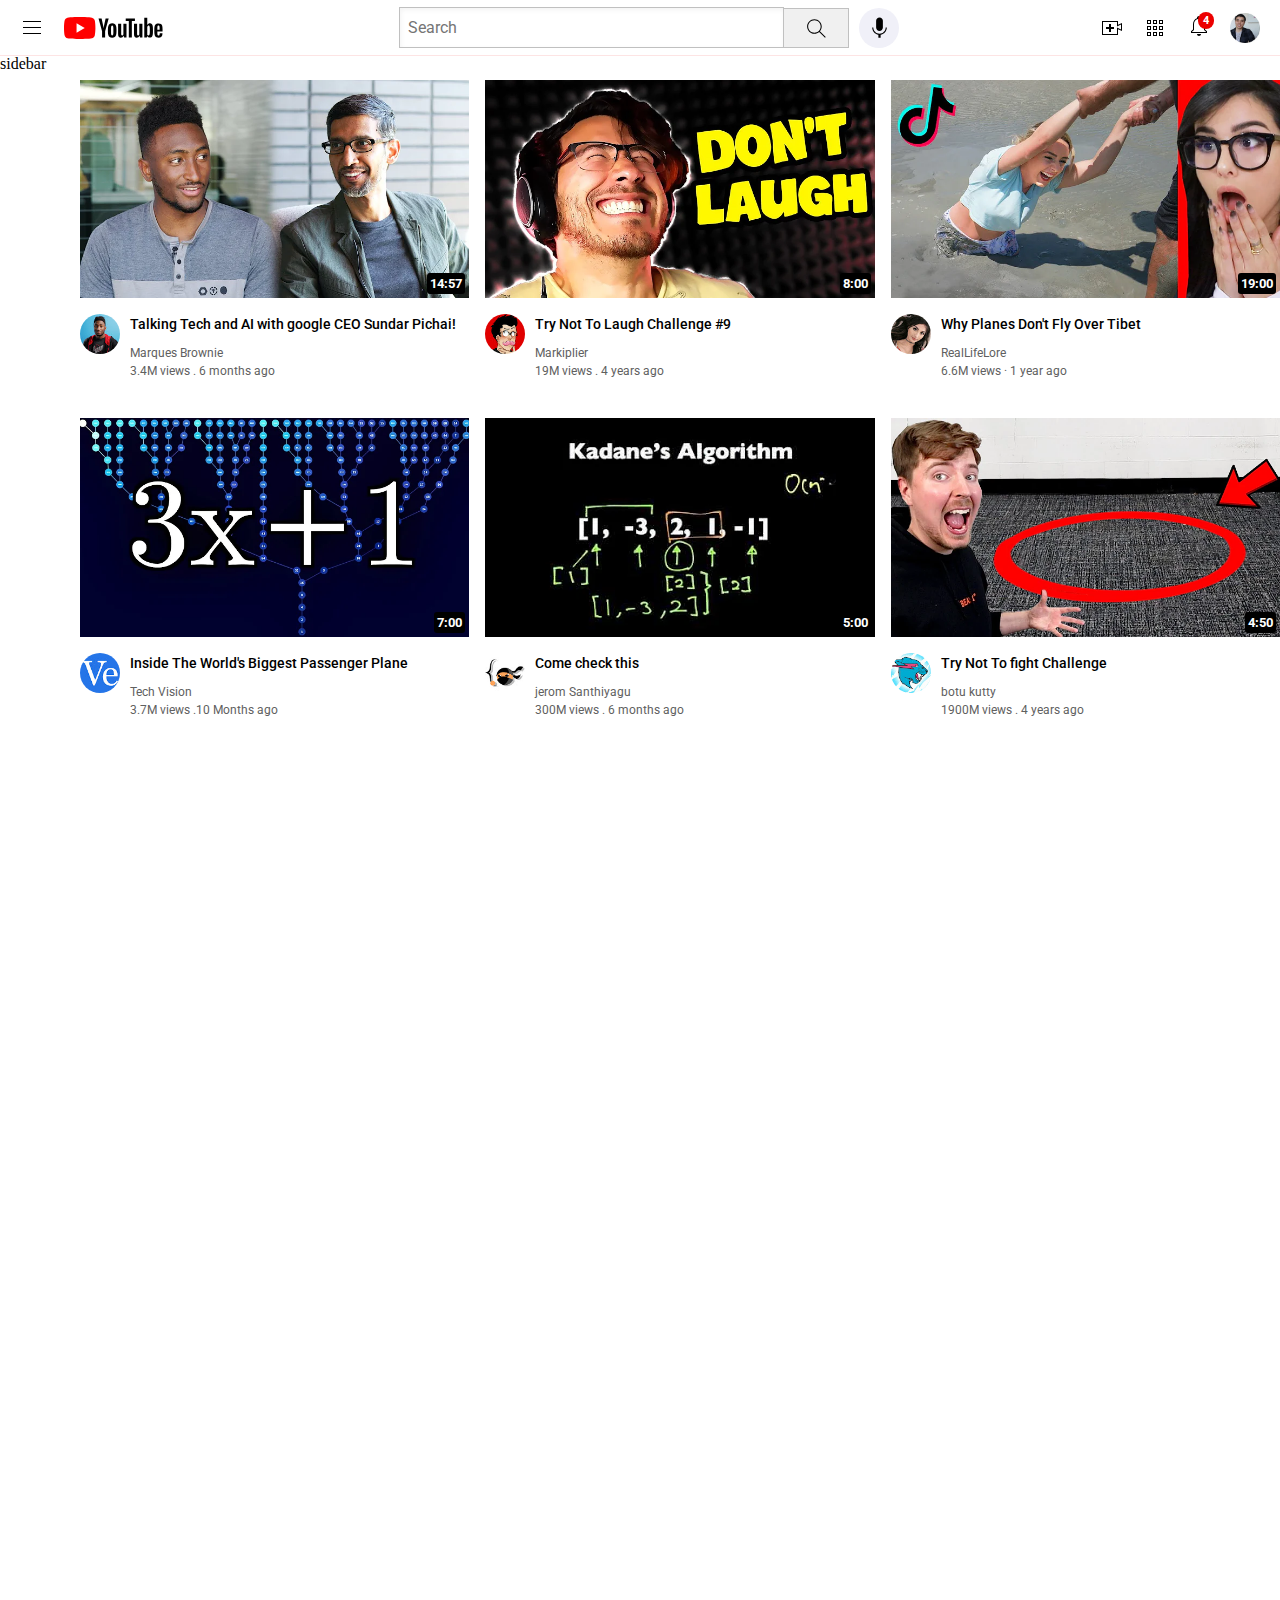
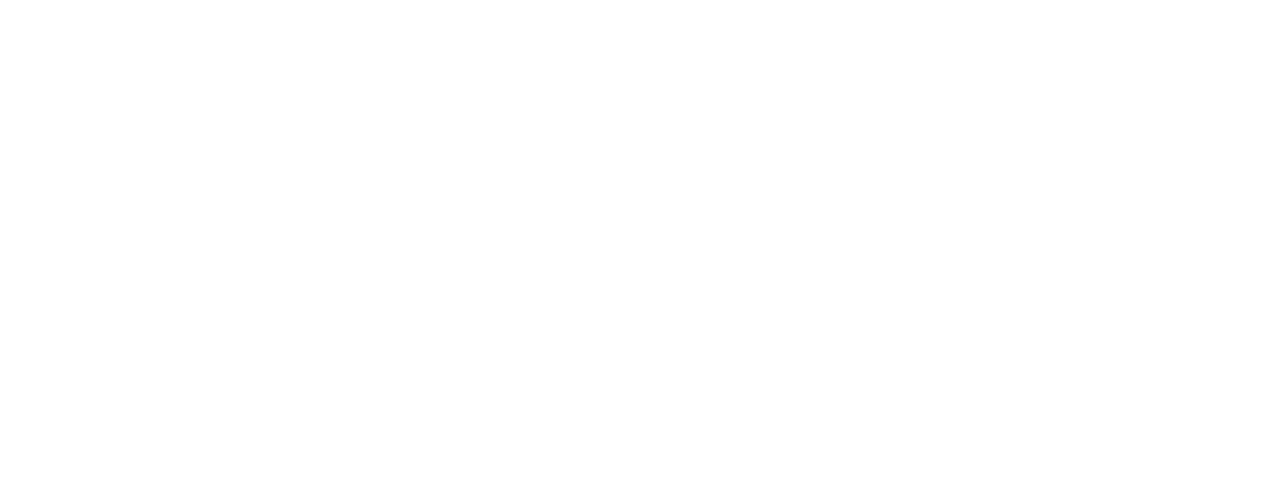
<file: index.html>
<!DOCTYPE html>
<html>
    <head>
        <title>YouTube.com Clone</title>

        <link rel="preconnect" href="https://fonts.googleapis.com">
        <link rel="preconnect" href="https://fonts.gstatic.com" crossorigin>
        <link href="https://fonts.googleapis.com/css2?family=Roboto:ital,wght@0,400;0,500;1,700&display=swap" rel="stylesheet">
        <link rel="stylesheet" href="styles/general.css">
        <link rel="stylesheet" href="styles/headre.css">
        <link rel="stylesheet" href="styles/video-preview.css">
        <link rel="stylesheet" href="styles/sidebar.css">
    </head>
    <body>
        <div class="header">
        <div class="left">
            <img class="hamburger-menu" src="icons/hamburger-menu.svg">
            <img class="youtube-logo" src="icons/youtube-logo.svg">
        </div>
        <div class="middle">
            
            <input class="search-bar" type="text" placeholder="Search">
            <button class="search-button">
                <img class="search" src="icons/search.svg">

            </button>
            <button class="microphone-button">
                <img class="microphone" src="icons/voice-search-icon.svg">

            </button>
                           </div>
        <div class="right">

            <img class="upload-icon" src="icons/upload.svg">
            <img class="youtube-apps-icons" src="icons/youtube-apps.svg">
            <div class="notifications">
                <img class="notifications-icon" src="icons/notifications.svg">
                <div class="number-notification">4</div>
            </div>
            
            <img class="current-user" src="Channel logo/my-channel.jpeg">
        </div>
        </div>
        
        <div class="sidebar">
            sidebar
        </div>

        <div class="video-preview-grid">
            <div class="video-preview">

                <div class="thumbnail-row">
                    <img class="thumbnail"  src="thumbnails/thumbnail-1.webp">

                    <div class="video-timing">14:57</div>
                </div>
                <div class="video-info-grid">
                    <div class="channellogo">
                        <img class="profile-picture" src="Channel logo/channel-1.jpeg">
            
                    </div>
            
                    <div class="video-info">
                        <p class="video-title"> 
                            Talking Tech and AI with google CEO Sundar Pichai!
                         </p>
                         <p class="video-author">
                            Marques Brownie
                         </p>
                         <p class="video-stats"> 
                            3.4M views . 6 months ago
                         </p>
            
                    </div>
                    
                    
                </div>
            
            
            
                       
                       
                </div>
                <div class="video-preview">
            
                    <div class="thumbnail-row">
                        <img class="thumbnail"  src="thumbnails/thumbnail-2.webp">
                        <div class="video-timing">8:00</div>
                    </div>
                    <div class="video-info-grid">
                        <div class="channellogo">
                            <img class="profile-picture" src="Channel logo/channel-2.jpeg">

                    
                
                        </div>
                
                        <div class="video-info">
                            <p class="video-title"> 
                                Try Not To Laugh Challenge #9
                             </p>
                             <p class="video-author">
                                Markiplier
                             </p>
                             <p class="video-stats"> 
                                19M views . 4 years ago
                             </p>
                
                        </div>
                        
                        
                    </div>
                
                
                
                           
                           
                    </div>
            
            
                    <div class="video-preview">
            
                        <div class="thumbnail-row">
                            <img class="thumbnail"  src="thumbnails/thumbnail-3.webp">
                            <div class="video-timing">
                                19:00
                            </div>
                        </div>
                        <div class="video-info-grid">
                            <div class="channellogo">
                                <img class="profile-picture" src="Channel logo/channel-3.jpeg">
                    
                            </div>
                    
                            <div class="video-info">
                                <p class="video-title"> 
                                     
                                Why Planes Don't Fly Over Tibet
                                 </p>
                                 <p class="video-author">
                                    RealLifeLore

                                   
                                 </p>
                                 <p class="video-stats"> 
                                    6.6M views · 1 year ago
                                 </p>
                    
                            </div>
                            
                            
                        </div>
                    
                    
                    
                               
                               
                        </div>
                        <div class="video-preview">
                    
                            <div class="thumbnail-row">
                                <img class="thumbnail"  src="thumbnails/thumbnail-4.webp">
                                <div class="video-timing">
                                    7:00
                                </div>
                            </div>
                            <div class="video-info-grid">
                                <div class="channellogo">
                                    <img class="profile-picture" src="Channel logo/channel-4.jpeg">
                        
                                </div>
                        
                                <div class="video-info">
                                    <p class="video-title"> 
                                       
                                          Inside The World's Biggest Passenger Plane
                                     </p>
                                     <p class="video-author">
                                     Tech Vision
                                     </p>
                                     <p class="video-stats"> 
                                        3.7M views .10 Months ago
                                     </p>
                        
                                </div>
                                
                                
                            </div>
                        
                        
                        
                                   
                                   
                            </div>
            
            
                            <div class="video-preview">
            
                                <div class="thumbnail-row">
                                    <img class="thumbnail"  src="thumbnails/thumbnail-5.webp">
                                    <div class="video-timing">
                                        5:00
                                    </div>
                                </div>
                                <div class="video-info-grid">
                                    <div class="channellogo">
                                        <img class="profile-picture" src="Channel logo/channel-5.jpeg">
                            
                                    </div>
                            
                                    <div class="video-info">
                                        <p class="video-title"> 
                                        Come check this 
                                         </p>
                                         <p class="video-author">
                                             jerom Santhiyagu
                                         </p>
                                         <p class="video-stats"> 
                                            300M views . 6 months ago
                                         </p>
                            
                                    </div>
                                    
                                    
                                </div>
                            
                            
                            
                                       
                                       
                                </div>
                                <div class="video-preview">
                            
                                    <div class="thumbnail-row">
                                        <img class="thumbnail"  src="thumbnails/thumbnail-6.webp">
                                        <div class="video-timing">
                                            4:50
                                        </div>
                                    </div>
                                    <div class="video-info-grid">
                                        <div class="channellogo">
                                            <img class="profile-picture" src="Channel logo/channel-6.jpeg">
                                
                                        </div>
                                
                                        <div class="video-info">
                                            <p class="video-title"> 
                                                Try Not To fight Challenge
                                             </p>
                                             <p class="video-author">
                                                botu kutty
                                             </p>
                                             <p class="video-stats"> 
                                                1900M views . 4 years ago
                                             </p>
                                
                                        </div>
                                        
                                        
                                    </div>
                                
                                
                                
                                           
                                           
                                    </div>


        </div>
        
    
        
    </body>
</html>
</file>
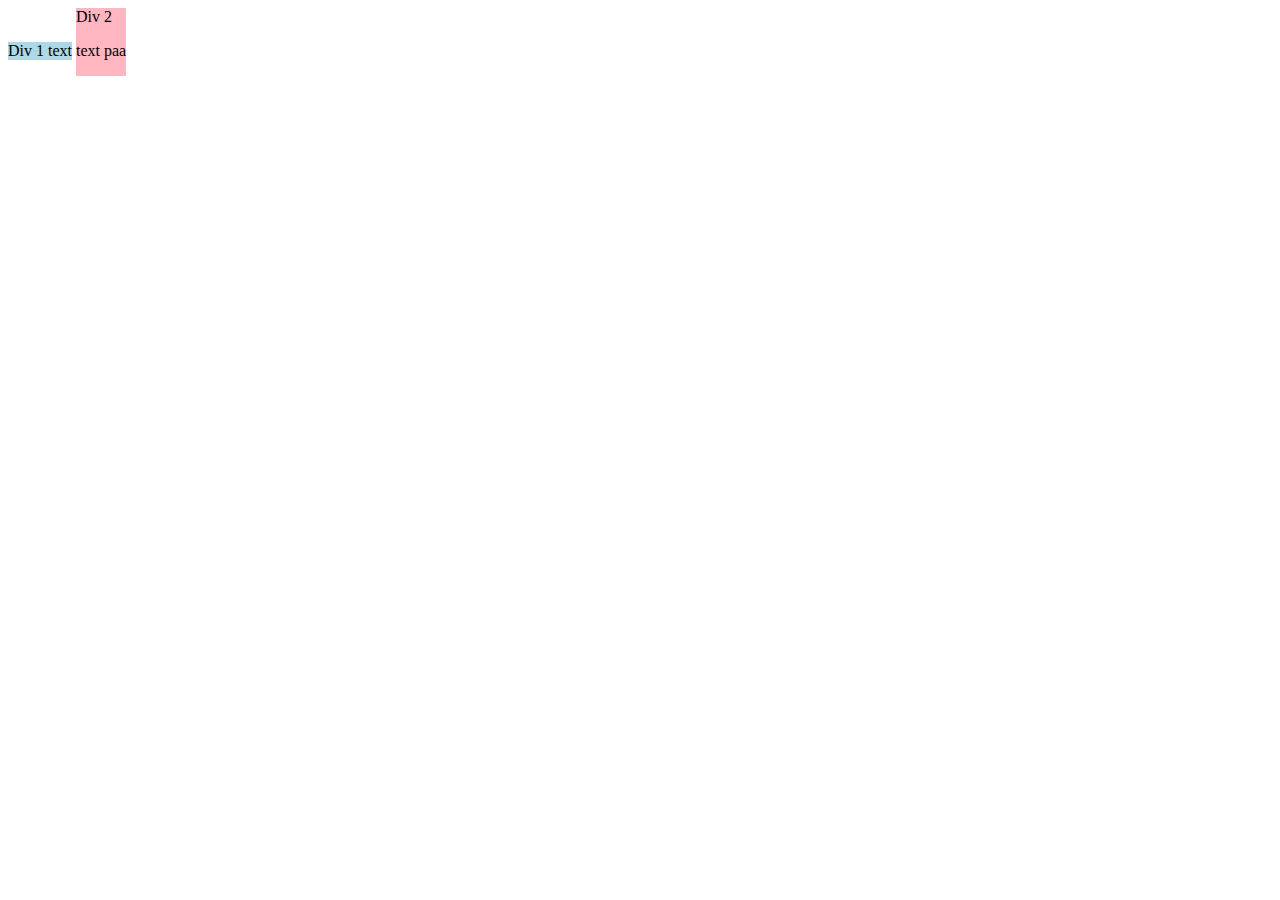
<file: Flexbox.html>
<!DOCTYPE html>
<html>
    <head>
        <title>
            Flexbox Practice
        </title>
    </head>
    <body>
        <div style="display: inline-block;">
            <div style="
                background-color: lightblue;
                display: inline-block;

                ">Div 1 text</div>
            <div style="background-color: lightpink;
            display: inline-block;">Div 2 <p>text paa</p></div>
        </div>
    </body>
</html>
</file>
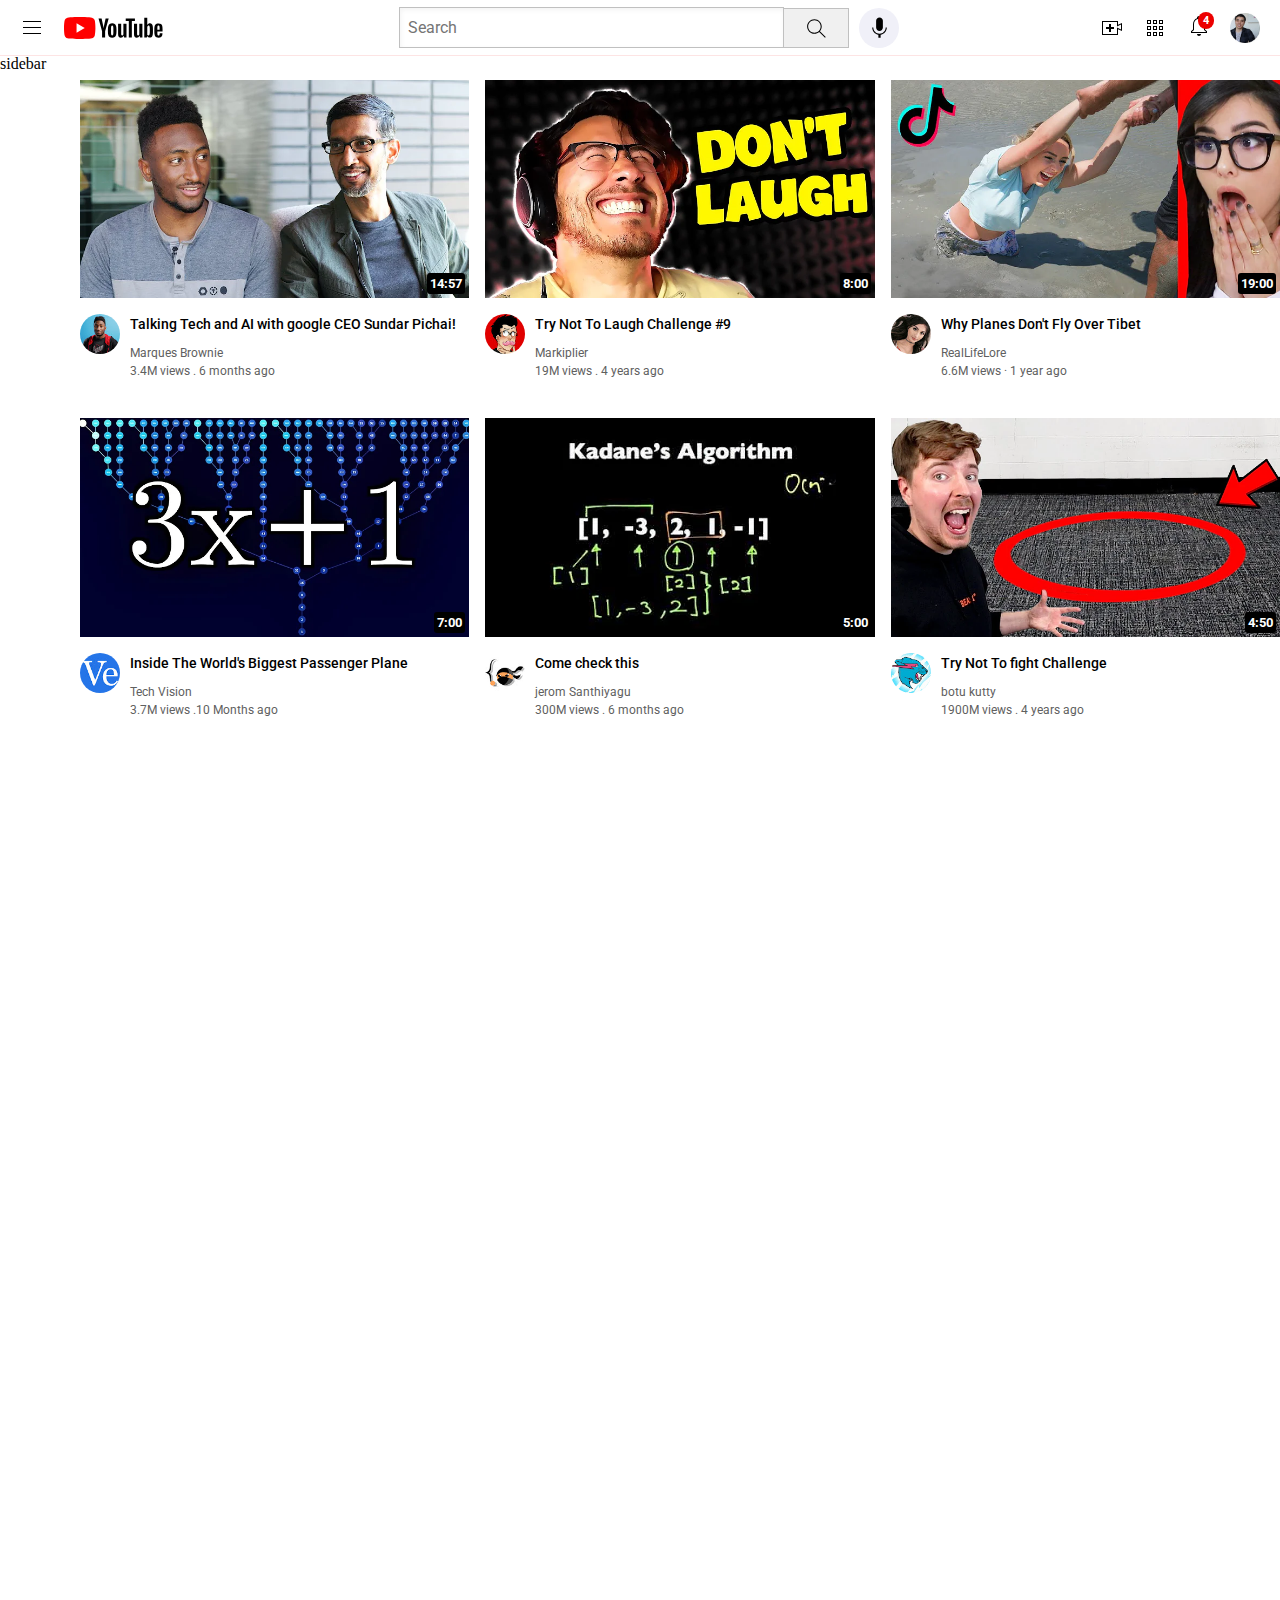
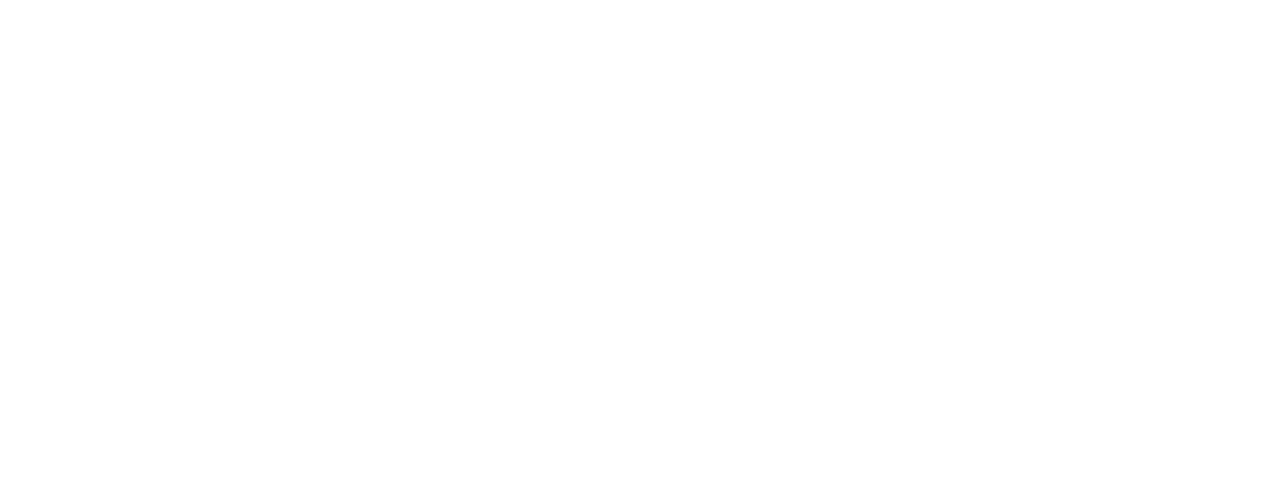
<file: youtube.html>
<!DOCTYPE html>
<html>
    <head>
        <title>YouTube.com Clone</title>

        <link rel="preconnect" href="https://fonts.googleapis.com">
        <link rel="preconnect" href="https://fonts.gstatic.com" crossorigin>
        <link href="https://fonts.googleapis.com/css2?family=Roboto:ital,wght@0,400;0,500;1,700&display=swap" rel="stylesheet">
        <link rel="stylesheet" href="styles/general.css">
        <link rel="stylesheet" href="styles/headre.css">
        <link rel="stylesheet" href="styles/video-preview.css">
        <link rel="stylesheet" href="styles/sidebar.css">
    </head>
    <body>
        <div class="header">
        <div class="left">
            <img class="hamburger-menu" src="icons/hamburger-menu.svg">
            <img class="youtube-logo" src="icons/youtube-logo.svg">
        </div>
        <div class="middle">
            
            <input class="search-bar" type="text" placeholder="Search">
            <button class="search-button">
                <img class="search" src="icons/search.svg">

            </button>
            <button class="microphone-button">
                <img class="microphone" src="icons/voice-search-icon.svg">

            </button>
                           </div>
        <div class="right">

            <img class="upload-icon" src="icons/upload.svg">
            <img class="youtube-apps-icons" src="icons/youtube-apps.svg">
            <div class="notifications">
                <img class="notifications-icon" src="icons/notifications.svg">
                <div class="number-notification">4</div>
            </div>
            
            <img class="current-user" src="Channel logo/my-channel.jpeg">
        </div>
        </div>
        
        <div class="sidebar">
            sidebar
        </div>

        <div class="video-preview-grid">
            <div class="video-preview">

                <div class="thumbnail-row">
                    <img class="thumbnail"  src="thumbnails/thumbnail-1.webp">

                    <div class="video-timing">14:57</div>
                </div>
                <div class="video-info-grid">
                    <div class="channellogo">
                        <img class="profile-picture" src="Channel logo/channel-1.jpeg">
            
                    </div>
            
                    <div class="video-info">
                        <p class="video-title"> 
                            Talking Tech and AI with google CEO Sundar Pichai!
                         </p>
                         <p class="video-author">
                            Marques Brownie
                         </p>
                         <p class="video-stats"> 
                            3.4M views . 6 months ago
                         </p>
            
                    </div>
                    
                    
                </div>
            
            
            
                       
                       
                </div>
                <div class="video-preview">
            
                    <div class="thumbnail-row">
                        <img class="thumbnail"  src="thumbnails/thumbnail-2.webp">
                        <div class="video-timing">8:00</div>
                    </div>
                    <div class="video-info-grid">
                        <div class="channellogo">
                            <img class="profile-picture" src="Channel logo/channel-2.jpeg">

                    
                
                        </div>
                
                        <div class="video-info">
                            <p class="video-title"> 
                                Try Not To Laugh Challenge #9
                             </p>
                             <p class="video-author">
                                Markiplier
                             </p>
                             <p class="video-stats"> 
                                19M views . 4 years ago
                             </p>
                
                        </div>
                        
                        
                    </div>
                
                
                
                           
                           
                    </div>
            
            
                    <div class="video-preview">
            
                        <div class="thumbnail-row">
                            <img class="thumbnail"  src="thumbnails/thumbnail-3.webp">
                            <div class="video-timing">
                                19:00
                            </div>
                        </div>
                        <div class="video-info-grid">
                            <div class="channellogo">
                                <img class="profile-picture" src="Channel logo/channel-3.jpeg">
                    
                            </div>
                    
                            <div class="video-info">
                                <p class="video-title"> 
                                     
                                Why Planes Don't Fly Over Tibet
                                 </p>
                                 <p class="video-author">
                                    RealLifeLore

                                   
                                 </p>
                                 <p class="video-stats"> 
                                    6.6M views · 1 year ago
                                 </p>
                    
                            </div>
                            
                            
                        </div>
                    
                    
                    
                               
                               
                        </div>
                        <div class="video-preview">
                    
                            <div class="thumbnail-row">
                                <img class="thumbnail"  src="thumbnails/thumbnail-4.webp">
                                <div class="video-timing">
                                    7:00
                                </div>
                            </div>
                            <div class="video-info-grid">
                                <div class="channellogo">
                                    <img class="profile-picture" src="Channel logo/channel-4.jpeg">
                        
                                </div>
                        
                                <div class="video-info">
                                    <p class="video-title"> 
                                       
                                          Inside The World's Biggest Passenger Plane
                                     </p>
                                     <p class="video-author">
                                     Tech Vision
                                     </p>
                                     <p class="video-stats"> 
                                        3.7M views .10 Months ago
                                     </p>
                        
                                </div>
                                
                                
                            </div>
                        
                        
                        
                                   
                                   
                            </div>
            
            
                            <div class="video-preview">
            
                                <div class="thumbnail-row">
                                    <img class="thumbnail"  src="thumbnails/thumbnail-5.webp">
                                    <div class="video-timing">
                                        5:00
                                    </div>
                                </div>
                                <div class="video-info-grid">
                                    <div class="channellogo">
                                        <img class="profile-picture" src="Channel logo/channel-5.jpeg">
                            
                                    </div>
                            
                                    <div class="video-info">
                                        <p class="video-title"> 
                                        Come check this 
                                         </p>
                                         <p class="video-author">
                                             jerom Santhiyagu
                                         </p>
                                         <p class="video-stats"> 
                                            300M views . 6 months ago
                                         </p>
                            
                                    </div>
                                    
                                    
                                </div>
                            
                            
                            
                                       
                                       
                                </div>
                                <div class="video-preview">
                            
                                    <div class="thumbnail-row">
                                        <img class="thumbnail"  src="thumbnails/thumbnail-6.webp">
                                        <div class="video-timing">
                                            4:50
                                        </div>
                                    </div>
                                    <div class="video-info-grid">
                                        <div class="channellogo">
                                            <img class="profile-picture" src="Channel logo/channel-6.jpeg">
                                
                                        </div>
                                
                                        <div class="video-info">
                                            <p class="video-title"> 
                                                Try Not To fight Challenge
                                             </p>
                                             <p class="video-author">
                                                botu kutty
                                             </p>
                                             <p class="video-stats"> 
                                                1900M views . 4 years ago
                                             </p>
                                
                                        </div>
                                        
                                        
                                    </div>
                                
                                
                                
                                           
                                           
                                    </div>


        </div>
        
    
        
    </body>
</html>
</file>
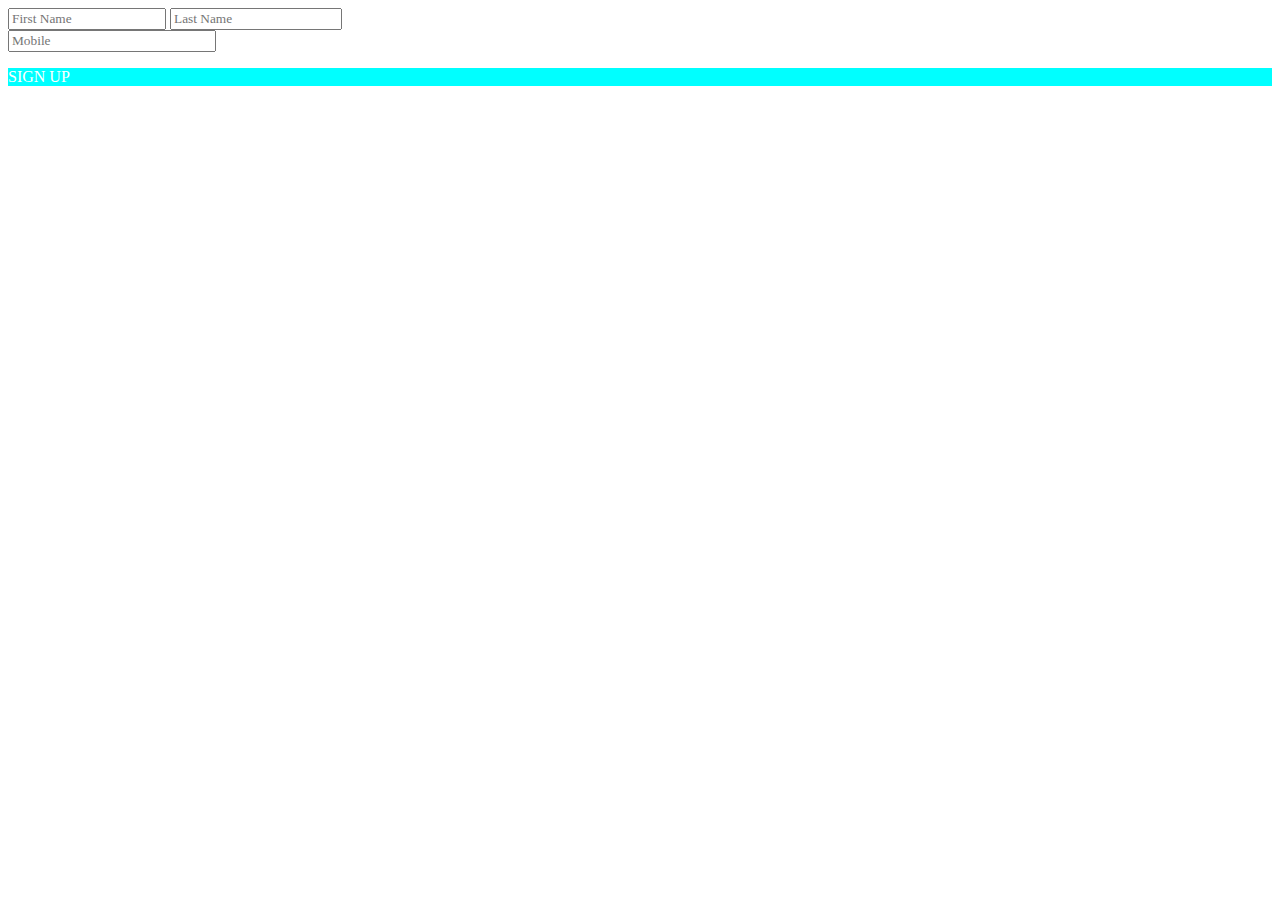
<file: form sign up/form.html>
<!DOCTYPE html>
<html>
    <head>
        <style>
            .first{
            font-family: 'Times New Roman';
            width: 150px;
            }
            .Last{

                font-family: 'Times New Roman';
            }

            .mobile{
                font-family: 'Times New Roman';
                display: block;
                width: 200px;
            }

            .sign{
                color: white;
                background-color: aqua;
                font-family:'Times New Roman';
            }
            .sign:hover{
                cursor: pointer;
                background-color: aquamarine;
                
            }
        </style>
    </head>
    <body>
        <input class="first" placeholder="First Name">
        <input class="Last" placeholder="Last Name">
        <input class="mobile" placeholder="Mobile">
        <p class="sign">
          SIGN UP
        </p>
    </body>
</html>
</file>
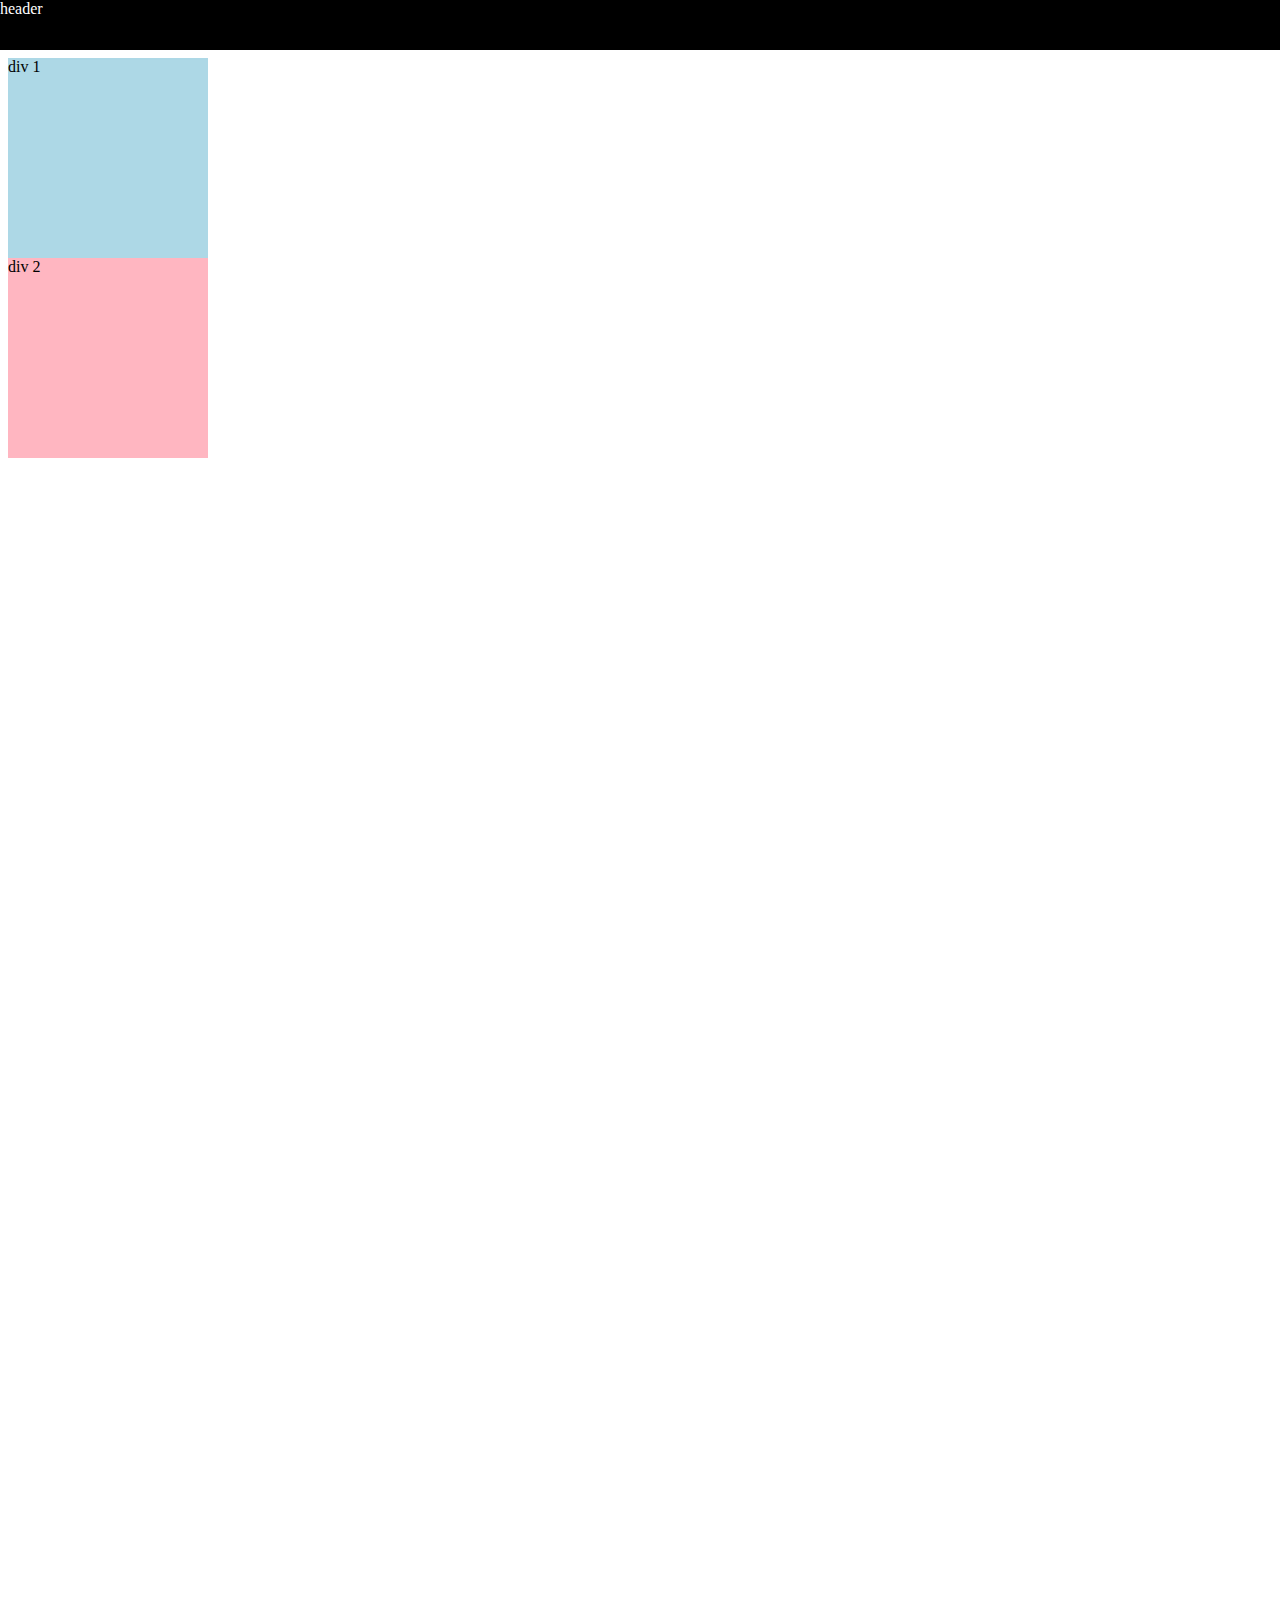
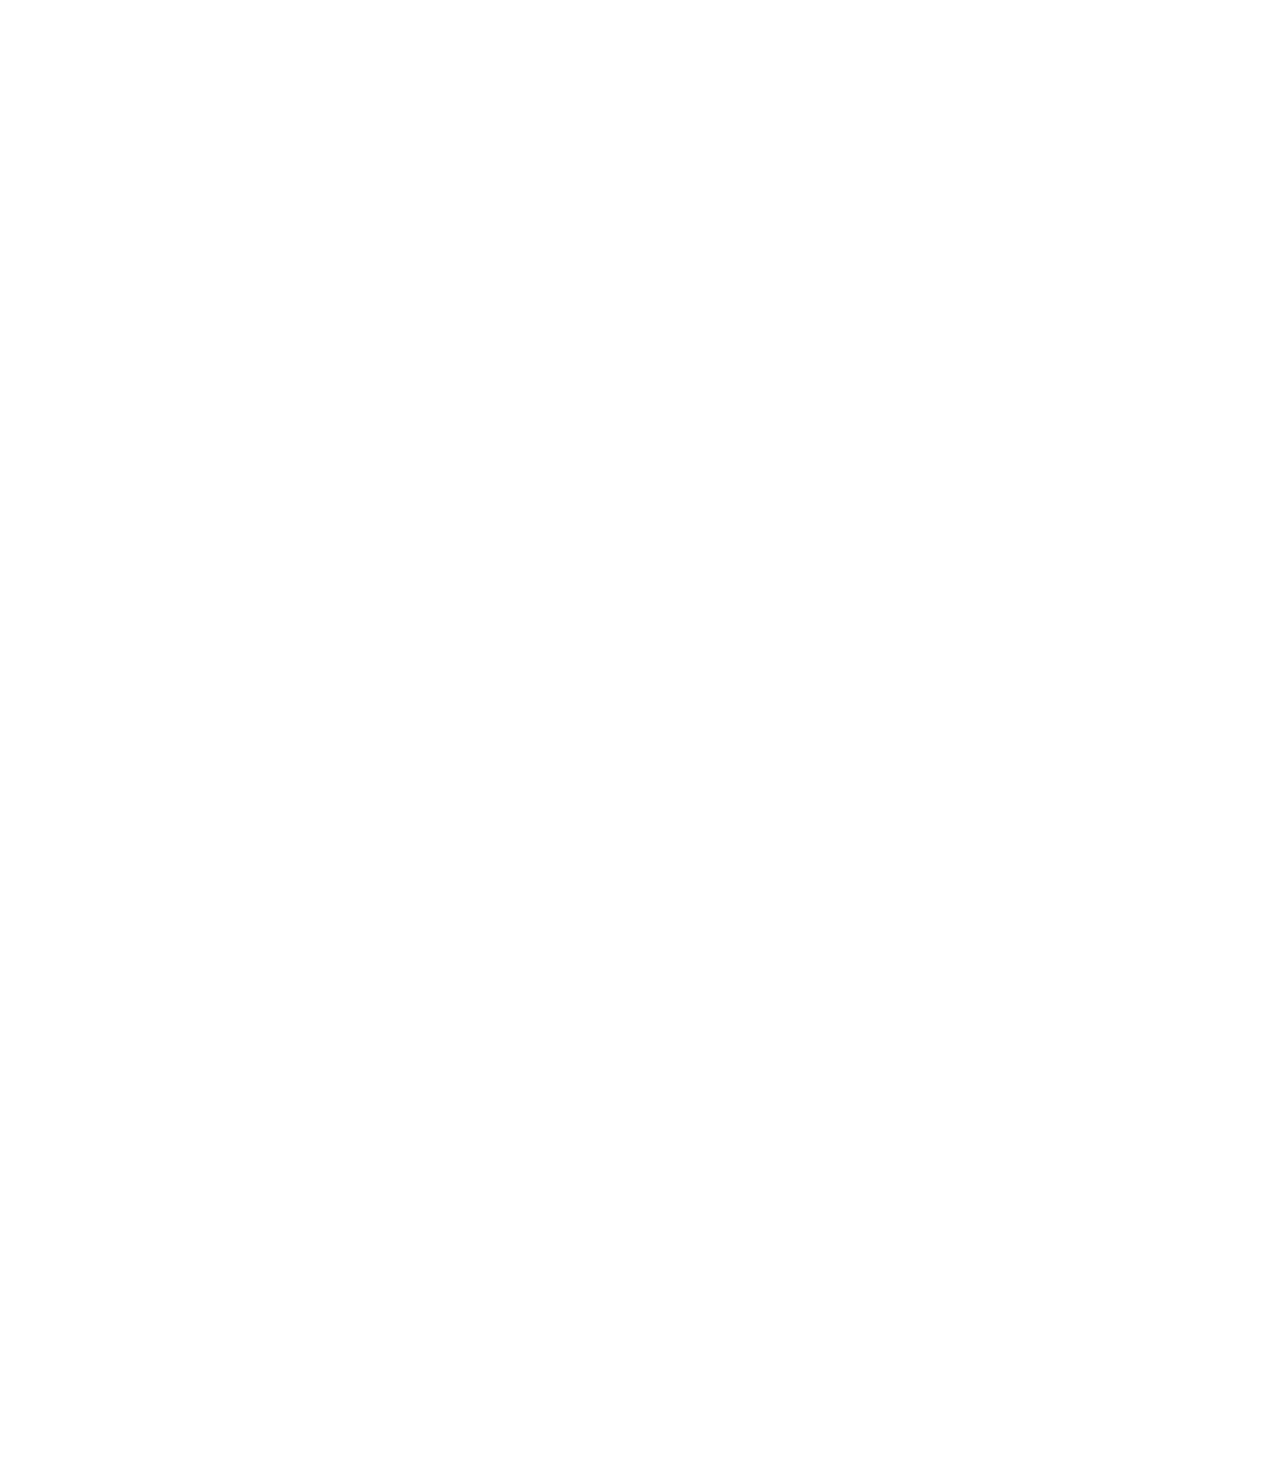
<file: styles/position.html>
<!DOCTYPE html>
<html>
<head>
  <title>position practice</title>
</head>

<body style="
height: 3000px;
padding-top: 50px;
">
<div  style="
    background-color: black;
    color: white;
    position: fixed;
    top: 0;
    left: 0;
    right: 0;
    height: 50px;
    ">
    header
</div>

  <div style="
    background-color: lightblue;
    height: 200px;
    width: 200px;
    ">div 1</div>
  <div style="
    background-color: lightpink;
    height: 200px;
    width: 200px;
  
  ">div 2</div>

</body>

</html>
</file>
<file: styles/general.css>
p{
    font-family: Roboto, Arial;
    margin-top: 0;
    margin-bottom: 0;
 }

 body{
    margin: 0;
    height: 2000px;
    padding-top: 80px;
    padding-left: 80px;
 }
</file>
<file: styles/headre.css>
.header{
    height: 55px;


    display: flex;
    flex-direction: row;
    justify-content: space-between;
    position: fixed;
    top: 0;
    left: 0;
    right: 0;
    background-color: white;
    border-bottom-style: solid;
    border-bottom-width: 1px ;
    border-bottom-color: rgb(253, 228, 228);
    z-index: 100;



}

.left{
    
    display: flex;
    align-items: center;
     
}

.hamburger-menu{
    height: 24px;
    margin-left: 20px;
    margin-right: 20px;
}

.youtube-logo{
    height: 22px;
}

.middle{
   
    flex: 1;
    
    margin-left: 70px;
    margin-right: 35px;
    max-width: 500px;
    display: flex;
    align-items: center;
}

.search-bar{
    flex: 1;
    height: 36.5px;
    padding-left: 8px;
    font-size: 16px;
    border-width: 1px;
    border-style: solid;
    border-color: rgb(192,192,192);
    box-shadow: inset 1px 2px 5px
    rgba(0, 0, 0, 0.05);
    

}

.search-bar::placeholder{
    font-family: Roboto, Arial;
    font-size: 16px;
    
}

.search-button{
    height: 40px;
    width: 66px;
    background-color: rgb(240,240,240);
    border-width: 1px;
    border-style: solid;
    border-color: rgb(192,192,192);
    margin-left: -1px;
    margin-right: 10px;
}

.search{
    height: 25px;
    margin-top: 4px;
}

.microphone-button{
    height: 40px;
    width: 40px;
    border-radius: 20px;
    border: none;
    background-color: rgb(240,240,248);
}

.microphone{
    height: 27px;
    margin-top: 2px;
}
.right{

    width: 180px;
    display: flex;
    align-items: center;
    justify-content: space-between;
}


.upload-icon{
    height: 24px;
}

.youtube-apps-icons{
    height: 24px;
}

.notifications-icon{
    height: 24px;
}

.notifications{
    position: relative;

}

.number-notification{
    position: absolute;
    top: -2px;
    right: -3px;
    background-color: rgb(236, 0, 0);
    color: white;
    font-family: Roboto, Arial;
    font-weight: bold;
    font-size: 11px;
    padding-top: 2px;
    padding-left: 5px;
    padding-right: 5px;
    padding-bottom: 2px;
    border-radius: 10px;
}

.current-user{
    height: 30px;
    margin-right: 20px;
}
</file>
<file: styles/video-preview.css>
.thumbnail{
    width: 100%;
}

.thumbnail-row{
   position: relative;

}

.video-timing{
    position: absolute;
    bottom: 8px;
    right: 4px;
    background-color: black;
    color: white;
    font-family: Roboto, Arial;
    font-weight: 700;
    font-size: 13px;
    padding-top: 3px;
    padding-left: 3px;
    padding-right: 3px;
    padding-bottom: 3px;
    border-radius: 3px;

}


.video-title{
     margin-top: 0;
     font-size: 14px;
     font-weight: 500;
     line-height: 20px;
     margin-bottom: 12px;
}


.video-info-grid{
    display: grid;
    grid-template-columns: 50px 1fr;
}





.profile-picture{
    width: 40px;
    border-radius: 50px;
}

.thumbnail-row{
    margin-bottom: 12px;
}

.video-author,.video-stats{
    font-size: 12px;
    color: rgb(96, 96, 96);
}

.video-author{
    margin-bottom: 4px;
}

.video-preview-grid{
     display: grid;
     grid-template-columns: 1fr 1fr 1fr;
     column-gap: 16px;
     row-gap: 40px;
}
</file>
<file: styles/sidebar.css>
.sidebar{
    width: 72px;   
    position: fixed;
    top: 55px;
    left: 0;
    bottom: 0;
    background-color: white;

}
</file>
